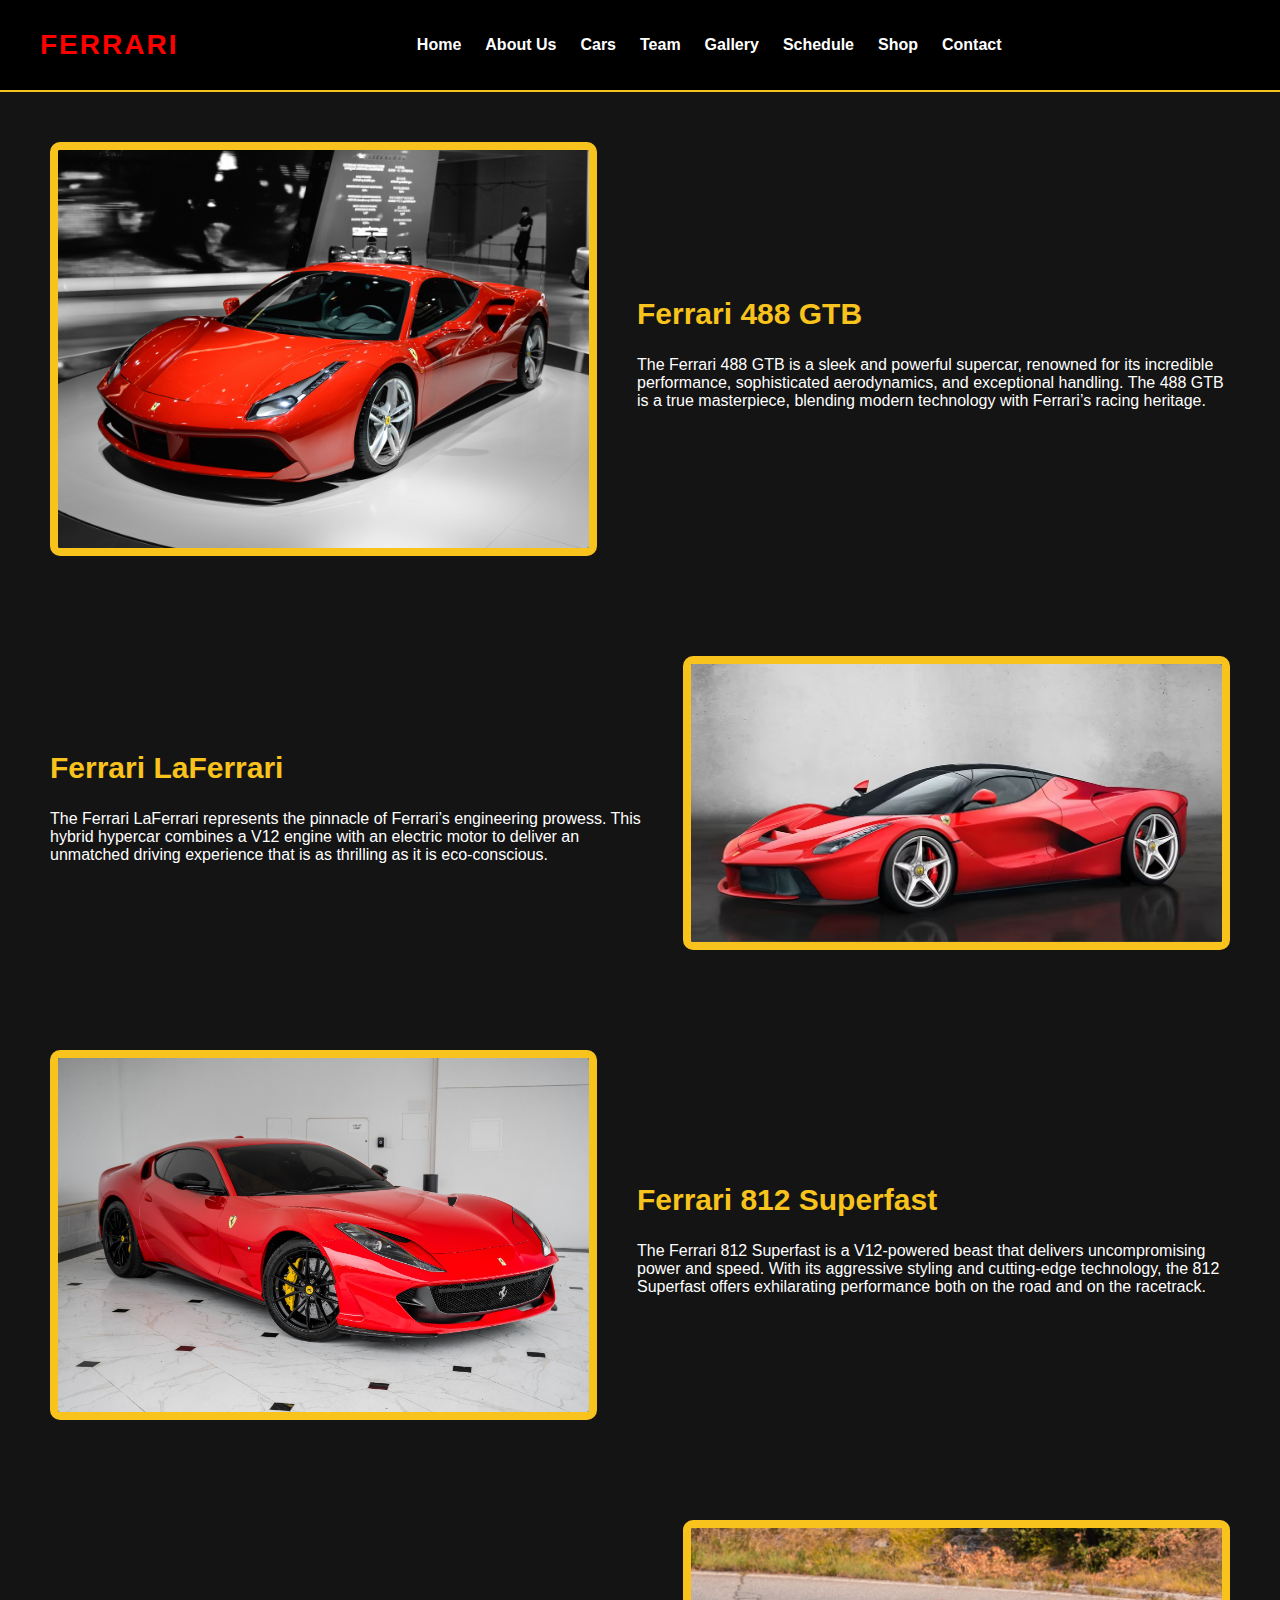
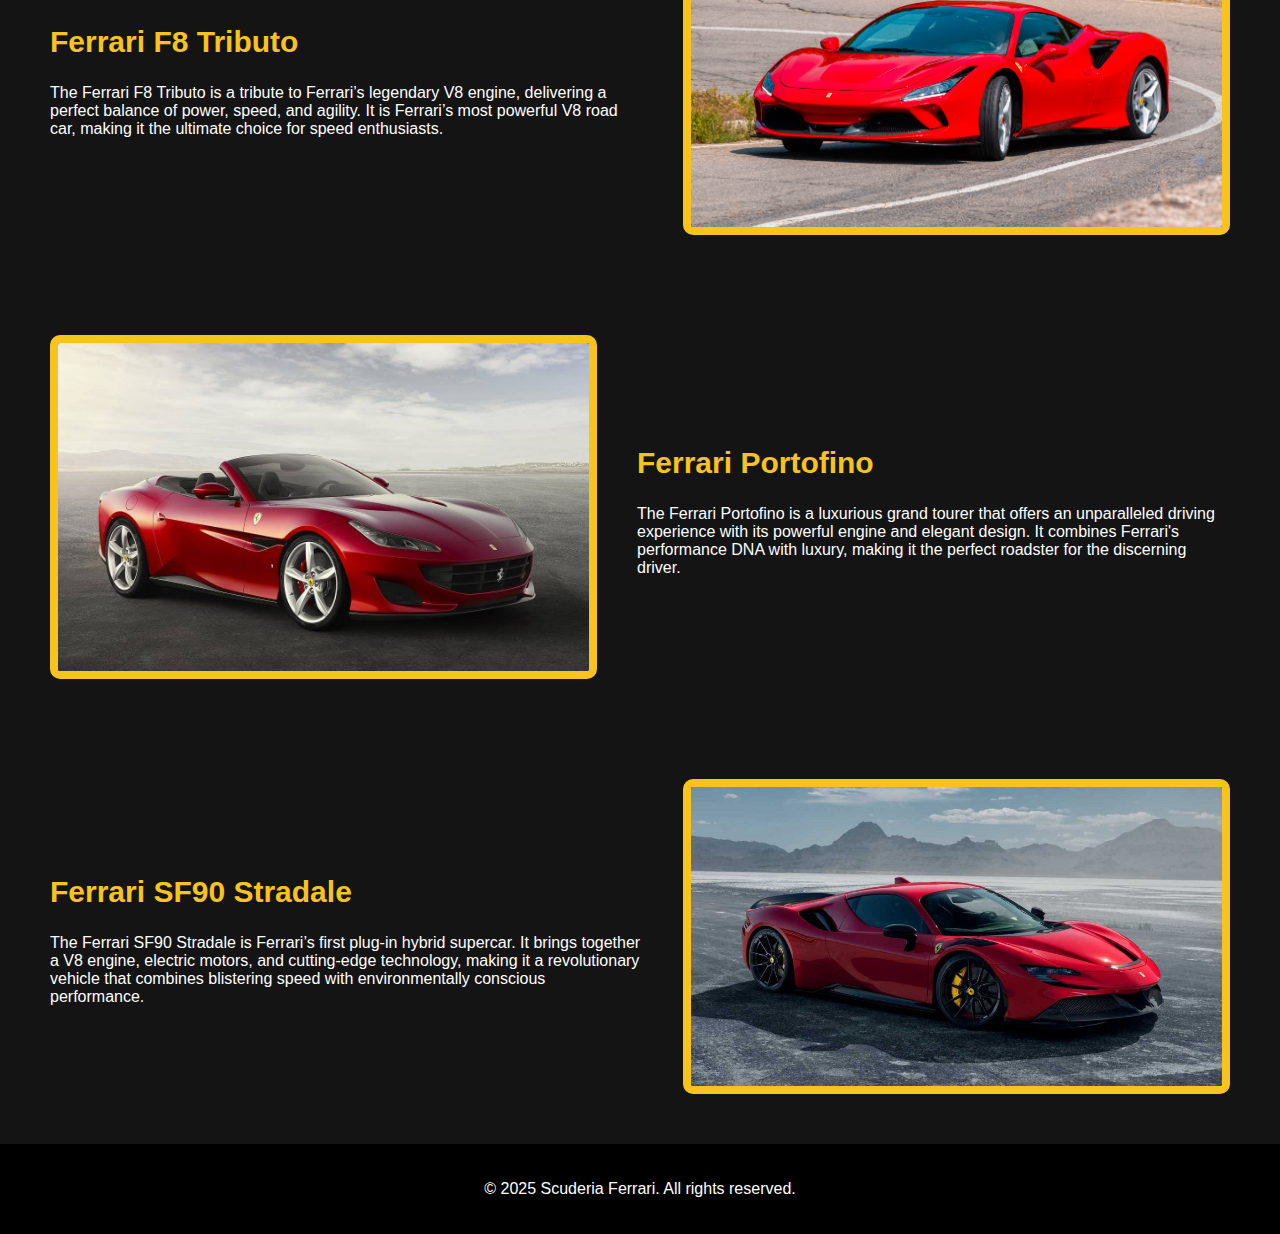
<file: cars.html>
<!DOCTYPE html>
<html lang="en">
<head>
  <meta charset="UTF-8" />
  <meta name="viewport" content="width=device-width, initial-scale=1.0"/>
  <title>Ferrari Cars</title>
  <link rel="stylesheet" href="style.css" />
</head>
<body>
  <!-- Navbar -->
  <header class="navbar">
    <div class="logo">FERRARI</div>
    <nav class="nav-links">
      <a href="index.html">Home</a>
      <a href="about.html">About Us</a>
      <a href="cars.html">Cars</a>
      <a href="team.html">Team</a>
      <a href="gallery.html">Gallery</a>
      <a href="schedule.html">Schedule</a>
      <a href="shop.html">Shop</a>
      <a href="contact.html">Contact</a>
    </nav>
  </header>

  <!-- Cars Section -->
  <section class="info-section right-img">
      <img src="pictures/Ferrari 488 GTB.jpg" alt="Ferrari 488 GTB" />
    <div class="text">
      <h2>Ferrari 488 GTB</h2>
      <p>The Ferrari 488 GTB is a sleek and powerful supercar, renowned for its incredible performance, sophisticated aerodynamics, and exceptional handling. The 488 GTB is a true masterpiece, blending modern technology with Ferrari’s racing heritage.</p>
    </div>
  </section>

  <section class="info-section left-img">
      <img src="pictures/Ferrari LaFerrari.avif" alt="Ferrari LaFerrari" />
      <div class="text">
          <h2>Ferrari LaFerrari</h2>
          <p>The Ferrari LaFerrari represents the pinnacle of Ferrari’s engineering prowess. This hybrid hypercar combines a V12 engine with an electric motor to deliver an unmatched driving experience that is as thrilling as it is eco-conscious.</p>
        </div>
  </section>

  <section class="info-section right-img">
      <img src="pictures/Ferrari 812 Superfast.jpg" alt="Ferrari 812 Superfast" />
    <div class="text">
      <h2>Ferrari 812 Superfast</h2>
      <p>The Ferrari 812 Superfast is a V12-powered beast that delivers uncompromising power and speed. With its aggressive styling and cutting-edge technology, the 812 Superfast offers exhilarating performance both on the road and on the racetrack.</p>
    </div>
  </section>

  <section class="info-section left-img">
      <img src="pictures/Ferrari F8 Tributo.jpg" alt="Ferrari F8 Tributo" />
      <div class="text">
          <h2>Ferrari F8 Tributo</h2>
          <p>The Ferrari F8 Tributo is a tribute to Ferrari’s legendary V8 engine, delivering a perfect balance of power, speed, and agility. It is Ferrari’s most powerful V8 road car, making it the ultimate choice for speed enthusiasts.</p>
        </div>
  </section>

  <section class="info-section right-img">
      <img src="pictures/Ferrari Portofino.jpg" alt="Ferrari Portofino" />
      <div class="text">
          <h2>Ferrari Portofino</h2>
          <p>The Ferrari Portofino is a luxurious grand tourer that offers an unparalleled driving experience with its powerful engine and elegant design. It combines Ferrari's performance DNA with luxury, making it the perfect roadster for the discerning driver.</p>
        </div>
  </section>

  <section class="info-section left-img">
      <img src="pictures/Ferrari SF90 Stradale.jpg" alt="Ferrari SF90 Stradale" />
      <div class="text">
          <h2>Ferrari SF90 Stradale</h2>
          <p>The Ferrari SF90 Stradale is Ferrari’s first plug-in hybrid supercar. It brings together a V8 engine, electric motors, and cutting-edge technology, making it a revolutionary vehicle that combines blistering speed with environmentally conscious performance.</p>
        </div>
  </section>

  <!-- Footer -->
  <footer>
    <p>&copy; 2025 Scuderia Ferrari. All rights reserved.</p>
  </footer>

  <script src="script.js"></script>
</body>
</html>
</file>
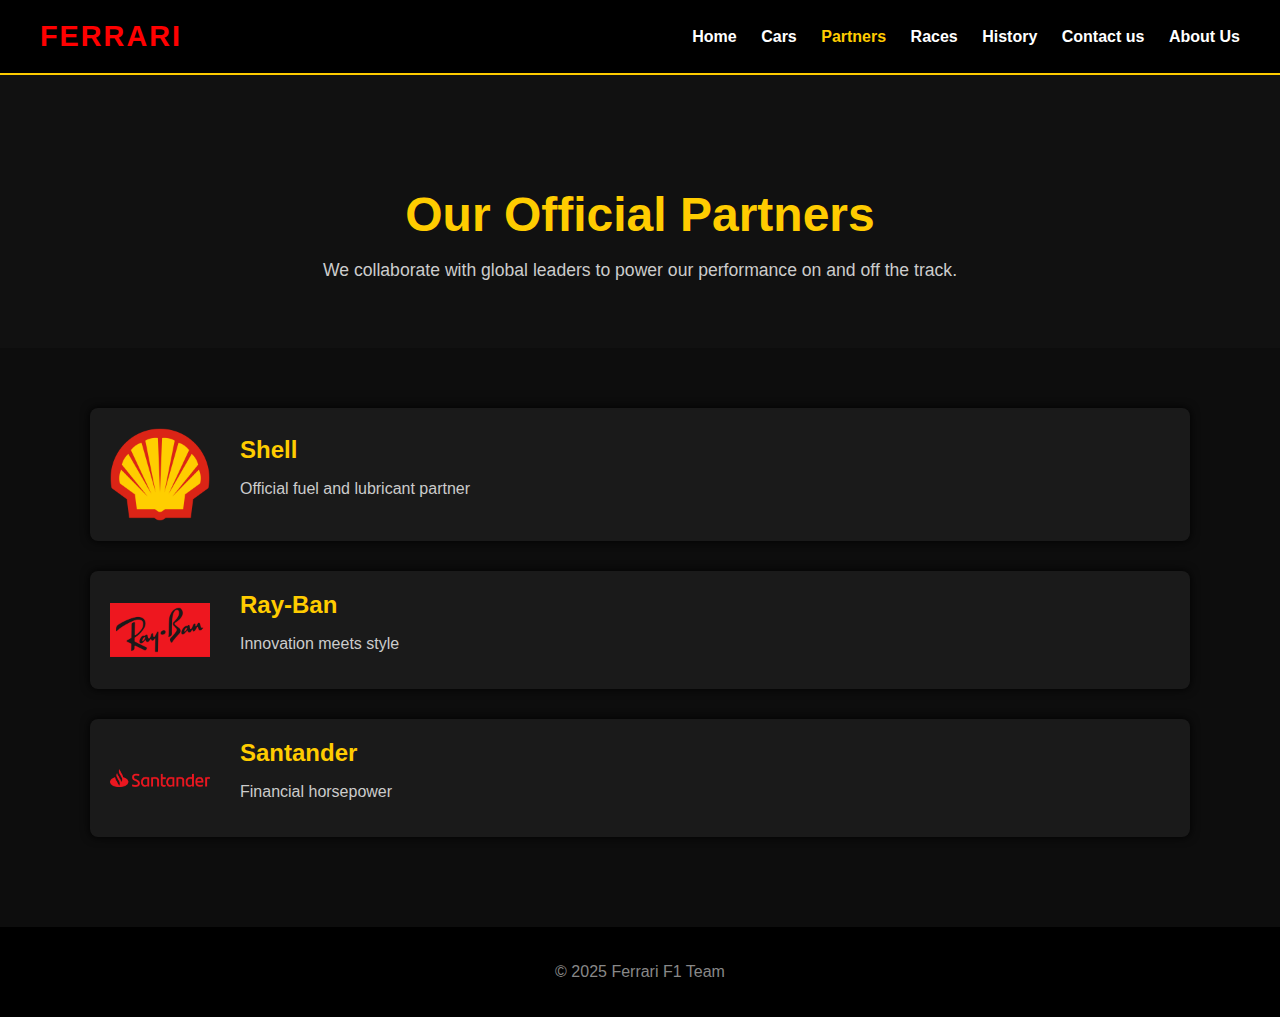
<file: partners.html>
<!DOCTYPE html>
<html lang="en">
<head>
  <meta charset="UTF-8" />
  <meta name="viewport" content="width=device-width, initial-scale=1.0"/>
  <title>Ferrari F1 - Partners</title>
  <link rel="stylesheet" href="partners&races.css" />
</head>
<body>
  <header class="navbar">
    <div class="logo">FERRARI</div>
    <nav>
      <a href="index.html">Home</a>
      <a href="cars.html">Cars</a>
      <a href="partners.html" class="active">Partners</a>
      <a href="races.html" >Races</a>
      <a href="history.html">History</a>
      <a href="contactus.html">Contact us</a>
      <a href="aboutus.html">About Us</a>
    </nav>
  </header>

  <section class="hero dark">
    <h1>Our Official Partners</h1>
    <p>We collaborate with global leaders to power our performance on and off the track.</p>
  </section>

  <section class="section partners">
    <div class="partner-card">
      <img src="pictures/Shell_logo.png" alt="Shell">
      <div class="partner-info">
        <h2>Shell</h2>
        <p>Official fuel and lubricant partner</p>
      </div>
    </div>
    <div class="partner-card">
      <img src="pictures/ray-ban.png" alt="Ray-Ban">
      <div class="partner-info">
        <h2>Ray-Ban</h2>
        <p>Innovation meets style</p>
      </div>
    </div>
    <div class="partner-card">
      <img src="pictures/Banco_Santander.png" alt="Santander">
      <div class="partner-info">
        <h2>Santander</h2>
        <p>Financial horsepower</p>
      </div>
    </div>
  </section>

  <footer>
    <p>© 2025 Ferrari F1 Team</p>
  </footer>
</body>
<script src="partners&races.js"></script>

</html>
</file>
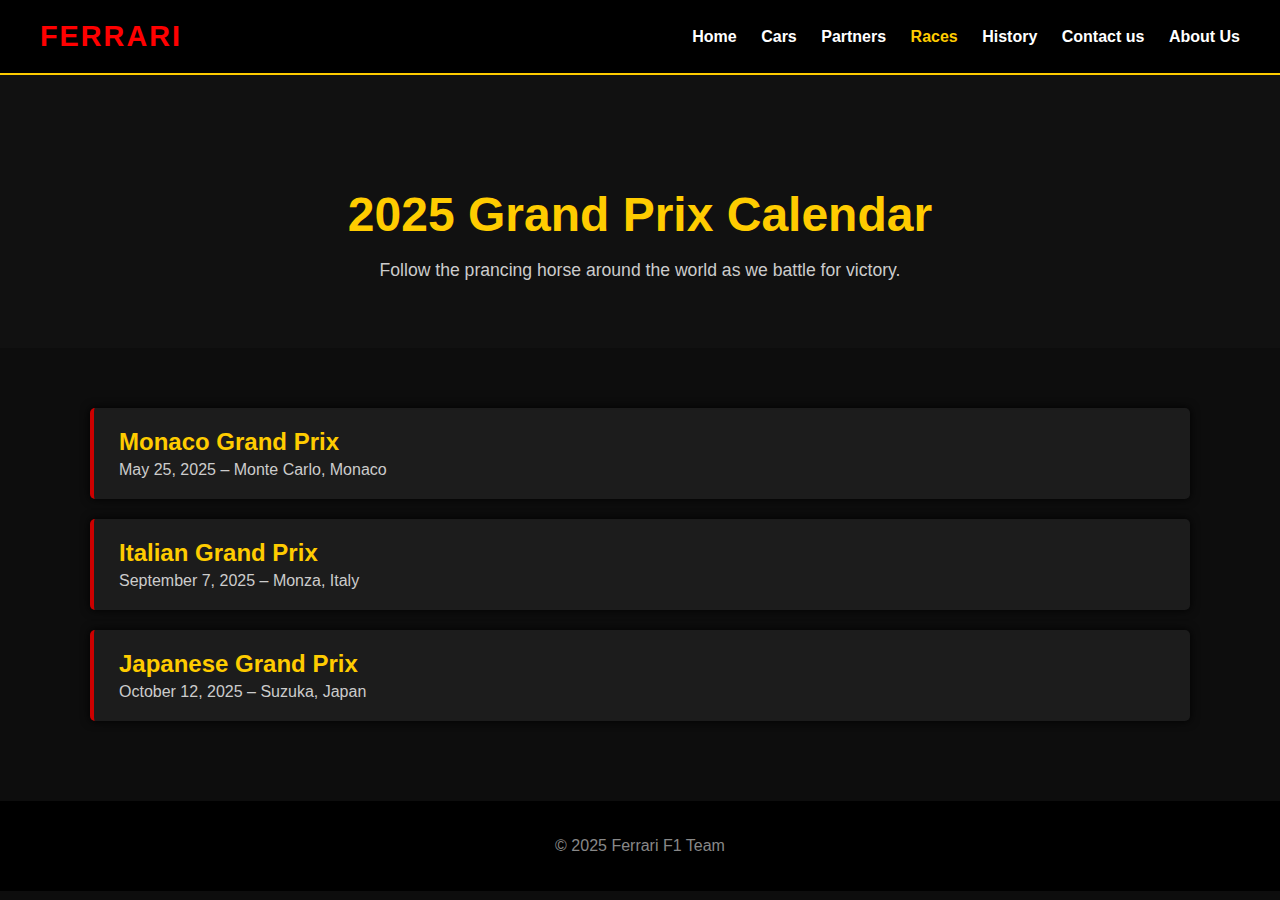
<file: races.html>
<!DOCTYPE html>
<html lang="en">
<head>
  <meta charset="UTF-8" />
  <meta name="viewport" content="width=device-width, initial-scale=1.0"/>
  <title>Ferrari F1 - Races</title>
  <link rel="stylesheet" href="partners&races.css" />
</head>
<body>
  <header class="navbar">
    <div class="logo">FERRARI</div>
    <nav>
      <a href="index.html">Home</a>
      <a href="cars.html">Cars</a>
      <a href="partners.html">Partners</a>
      <a href="races.html" class="active">Races</a>
      <a href="history.html">History</a>
      <a href="contactus.html">Contact us</a>
      <a href="aboutus.html">About Us</a>
    </nav>
  </header>

  <section class="hero dark">
    <h1>2025 Grand Prix Calendar</h1>
    <p>Follow the prancing horse around the world as we battle for victory.</p>
  </section>

  <section class="section races">
    <div class="race-item">
      <h2>Monaco Grand Prix</h2>
      <p>May 25, 2025 – Monte Carlo, Monaco</p>
    </div>
    <div class="race-item">
      <h2>Italian Grand Prix</h2>
      <p>September 7, 2025 – Monza, Italy</p>
    </div>
    <div class="race-item">
      <h2>Japanese Grand Prix</h2>
      <p>October 12, 2025 – Suzuka, Japan</p>
    </div>
  </section>

  <footer>
    <p>© 2025 Ferrari F1 Team</p>
  </footer>
</body>
<script src="partners&races.js"></script>

</html>
</file>
<file: style.css>
body {
  margin: 0;
  font-family: Arial, sans-serif;
  background: #fff;
  color: #000;
}

.navbar {
  display: flex;
  justify-content: space-between;
  align-items: center;
  padding: 15px 40px;
  background-color: #000;
  height: 60px;
  color: white;
  border-bottom: #F7C31C solid 2px;
}

.logo {
  font-size: 28px;
  color: red;
  font-weight: 900;
  letter-spacing: 2px;
}

.nav-links {
  display: flex;
  gap: 24px;
  justify-content: center;
  flex: 1;
}

.nav-links a {
  text-decoration: none;
  color: white;
  font-weight: bold;
  font-size: 16px;
  transition: color 0.3s ease;
}

.nav-links a:hover {
  color: yellow;
}

.hero {
  background: url('pictures/bg5.jpg') no-repeat center center/cover;
  height: 80vh;
  position: relative;
  display: flex;
  align-items: flex-start; /* Move text higher */
  justify-content: center;
  text-align: center;
  color: #F7C31C;
}

.hero-content {
  padding: 30px;
}

.hero-content h1 {
  font-size: 50px;
  margin-bottom: 20px;
}

.hero-content p {
  font-size: 20px;
}

.hero button {
  padding: 12px 25px;
  background-color: red;
  border: none;
  color: white;
  font-weight: bold;
  cursor: pointer;
  margin-top: 15px;
  border-radius: 5px;
}

.info-section {
  display: flex;
  padding: 50px;
  align-items: center;
  gap: 40px;
  background: linear-gradient(to right, #222222, #141414); /* Darker gradient */
}

.right-img {
  flex-direction: row;
}

.left-img {
  flex-direction: row-reverse;
}

.info-section img {
  width: 45%;
  border-radius: 10px;
  border: #F7C31C solid 8px;
}

.info-section .text {
  flex: 1;
  color: white; /* White text */
  font-size: 16px; /* Smaller font size */
}

.info-section h2 {
  color: #F7C31C; /* Yellow for big titles */
  font-size: 30px; /* Keep big title in yellow */
}
.title {
  color: #F7C31C; /* Yellow for big titles */
  font-size: 30px; /* Keep big title in yellow */
  background-color: #141414;
  text-align: center;
  margin-top: 0px;

  margin-bottom: 0px;
  padding-top:30px;
}
.carousel {
  padding: 40px;
  background-color: #141414; /* Dark background */
  text-align: center;
  color: white; /* White text */
}

.carousel h2 {
  color: #F7C31C; /* Yellow title */
}

.carousel-container {
  display: flex;
  justify-content: center;
  gap: 20px;
  overflow-x: auto;
  padding-top: 20px;
}

.carousel-item {
  text-align: center;
}

.carousel-container img {
  width: 300px;
  height: auto;
  border-radius: 10px;
}

footer {
  background-color: #000;
  color: white;
  text-align: center;
  padding: 20px;
}










/* Cars Page Section */
.info-section {
  display: flex;
  padding: 50px;
  align-items: center;
  gap: 40px;
  background: linear-gradient(to right, #141414); /* Dark gradient background */
}

.right-img {
  flex-direction: row;
}

.left-img {
  flex-direction: row-reverse;
}

.info-section img {
  width: 45%;
  border-radius: 10px;
}

.info-section .text {
  flex: 1;
  color: white;
  font-size: 16px;
}

.info-section h2 {
  color: #F7C31C;
  font-size: 30px;
}
</file>
<file: partners&races.css>
body {
  margin: 0;
  font-family: 'Segoe UI', Tahoma, Geneva, Verdana, sans-serif;
  background-color: #0d0d0d;
  color: #f1f1f1;
}

.navbar {
  display: flex;
  justify-content: space-between;
  align-items: center;
  background-color: #000;
  padding: 20px 40px;
  border-bottom: 2px solid #ffcc00;
}

.logo {
  font-size: 1.8rem;
  color: red;
  font-weight: bold;
  letter-spacing: 2px;
}

nav a {
  color: #fff;
  margin-left: 20px;
  text-decoration: none;
  font-weight: bold;
}

nav a.active,
nav a:hover {
  color: #ffcc00;
}

.hero.dark {
  background-color: #111;
  text-align: center;
  padding: 80px 20px 50px;
  background-image: linear-gradient(to right, #111, #111);
}

.hero h1 {
  font-size: 3rem;
  color: #ffcc00;
  margin-bottom: 10px;
}

.hero p {
  font-size: 1.1rem;
  color: #ccc;
}

.section {
  padding: 60px 30px;
  max-width: 1100px;
  margin: auto;
}

.partner-card {
  display: flex;
  align-items: center;
  background-color: #1a1a1a;
  padding: 20px;
  margin-bottom: 30px;
  border-radius: 8px;
  box-shadow: 0 0 10px #000;
}

.partner-card img {
  max-width: 100px;
  margin-right: 30px;
}

.partner-info h2 {
  color: #ffcc00;
  margin: 0 0 10px;
}

.partner-info p {
  color: #ccc;
}

/* Fade-in animation */
.partner-card, .race-item {
  opacity: 0;
  transform: translateY(30px);
  transition: all 0.6s ease-out;
}

.partner-card.show, .race-item.show {
  opacity: 1;
  transform: translateY(0);
}

/* Back to Top Button */
#backToTop {
  position: fixed;
  bottom: 30px;
  right: 30px;
  background: #cc0000;
  color: white;
  border: none;
  padding: 10px 14px;
  border-radius: 50%;
  font-size: 20px;
  cursor: pointer;
  display: none;
  z-index: 999;
  box-shadow: 0 0 10px #000;
}


.race-item {
  background-color: #1c1c1c;
  padding: 20px 25px;
  margin-bottom: 20px;
  border-left: 4px solid #cc0000;
  box-shadow: 0 0 10px #000;
  border-radius: 5px;
}

.race-item h2 {
  color: #ffcc00;
  margin: 0 0 5px;
}

.race-item p {
  color: #ccc;
  margin: 0;
}

footer {
  background-color: #000;
  color: #888;
  text-align: center;
  padding: 20px;
}
</file>
